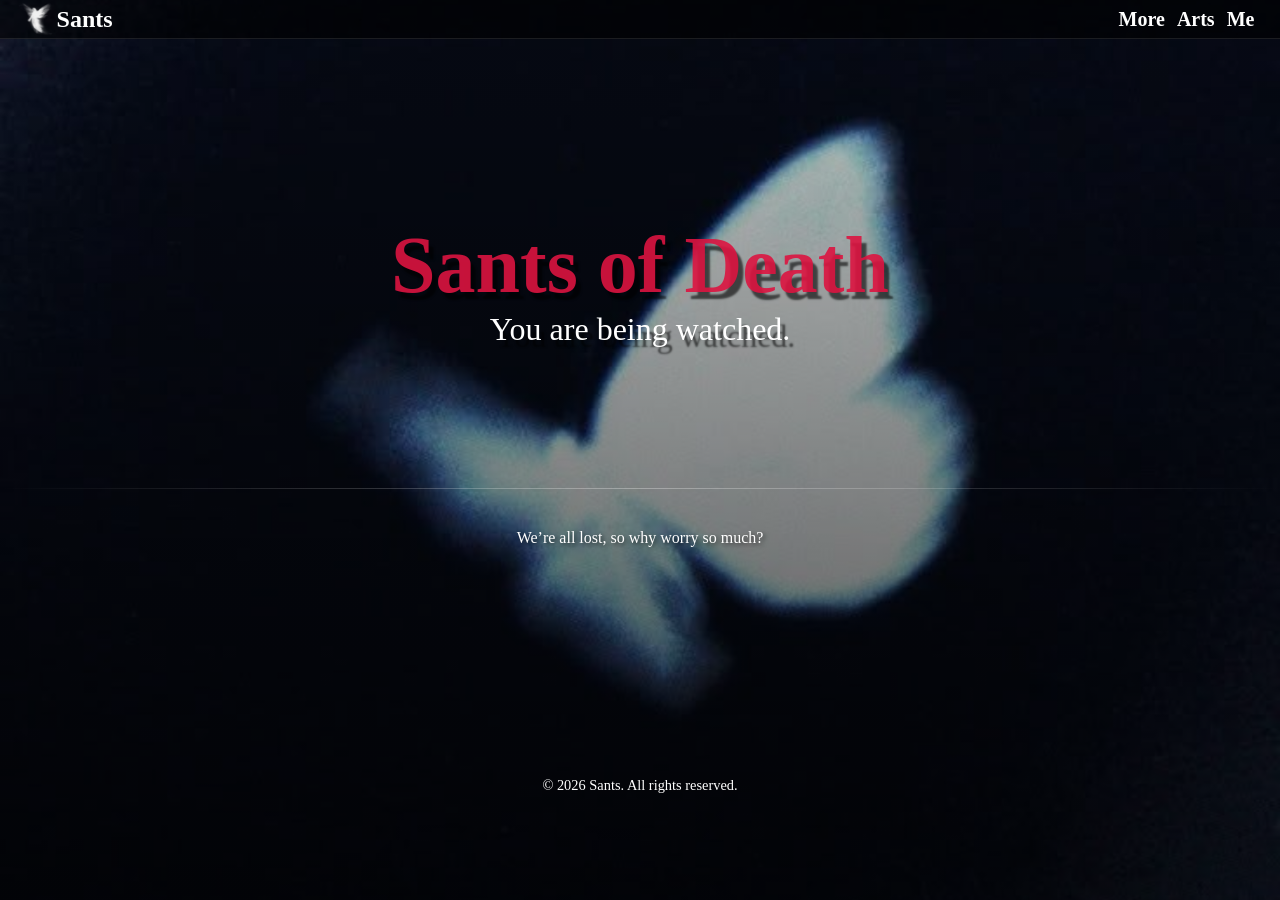
<file: index.html>
<!DOCTYPE html>
<html lang="pt-BR">
<head>
    <meta charset="utf-8">
    <meta name="viewport" content="width=device-width, initial-scale=1.0">
    
    <title>Sants</title>
    <link rel="icon" type="image/png" href="assets/Sants.png">

    <link rel="stylesheet" href="css/style.css">
</head>
<body class="Sants">

    <header class="main-header">
      <div class="logo" id="logo-completa">
          <img src="assets/Sants.png" alt="Sants picture" class="logo-img">
          <a href="index.html" style="text-decoration: none; color: inherit;">
              <span>Sants</span>
          </a>      
      </div>

        <nav class="menu-nav" aria-label="Main navigation">
            <ul>
                <li><a href="more.html">More</a></li>
                <li><a href="arts.html">Arts</a></li>
                <li><a href="me.html">Me</a></li>
            </ul>
        </nav>
    </header>
    
    <main class="container">

        <section class="hero-section">
            <h1>Sants of Death</h1>
            <p>You are being watched.</p>
        </section>

        <hr class="divider">

        <section class="text-home">
            <p>We’re all lost, so why worry so much?</p>
        </section>
    </main>

    <footer class="main-footer">
        <p>&copy; 2026 Sants. All rights reserved.</p>
    </footer>

</body>
</html>
</file>
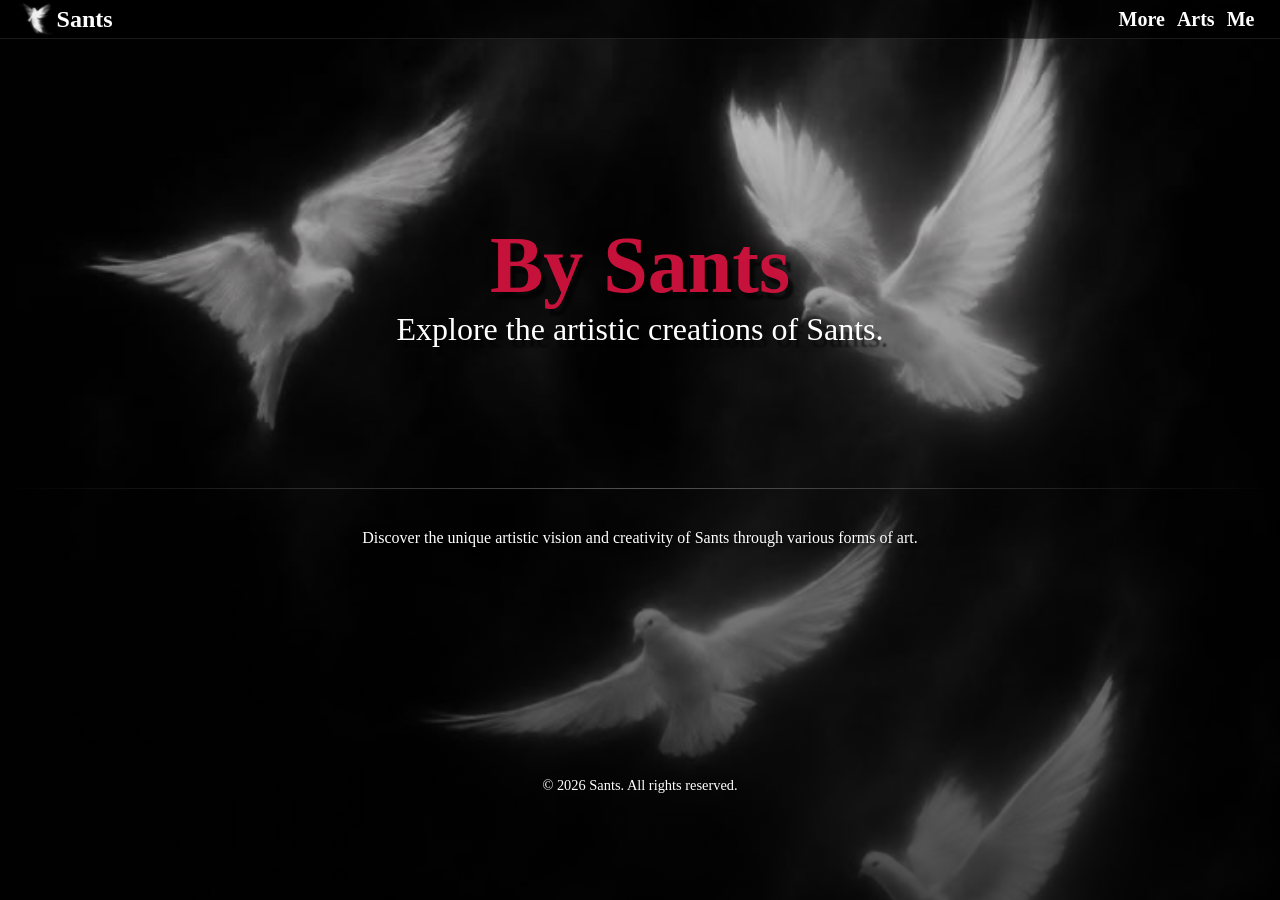
<file: arts.html>
<!DOCTYPE html>
<html lang="en">
<head>
    <meta charset="UTF-8">
    <meta name="viewport" content="width=device-width, initial-scale=1.0">

    <title>Sants</title>
    <link rel="icon" type="image/png" href="assets/Sants.png">
    <link rel="stylesheet" href="css/style.css">
</head>
<body class="arts">

    <header class="main-header">
       <div class="logo" id="logo-completa">
          <img src="assets/Sants.png" alt="Sants picture" class="logo-img">
          <a href="index.html" style="text-decoration: none; color: inherit;">
              <span>Sants</span>
          </a>      
      </div>

        <nav class="menu-nav" aria-label="Main navigation">
            <ul>
                <li><a href="more.html">More</a></li>
                <li><a href="arts.html">Arts</a></li>
                <li><a href="me.html">Me</a></li>
            </ul>
        </nav>
    </header>

    <main class="container">

        <section class="hero-section">
            <h1>By Sants</h1>
            <p>Explore the artistic creations of Sants.</p>
        </section>

        <hr class="divider">

        <section class="text-home">
            <p>Discover the unique artistic vision and creativity of Sants through various forms of art.</p>
        </section>
    </main>

    <footer class="main-footer">
        <p>&copy; 2026 Sants. All rights reserved.</p>
    </footer>
    
</body>
</html>
</file>
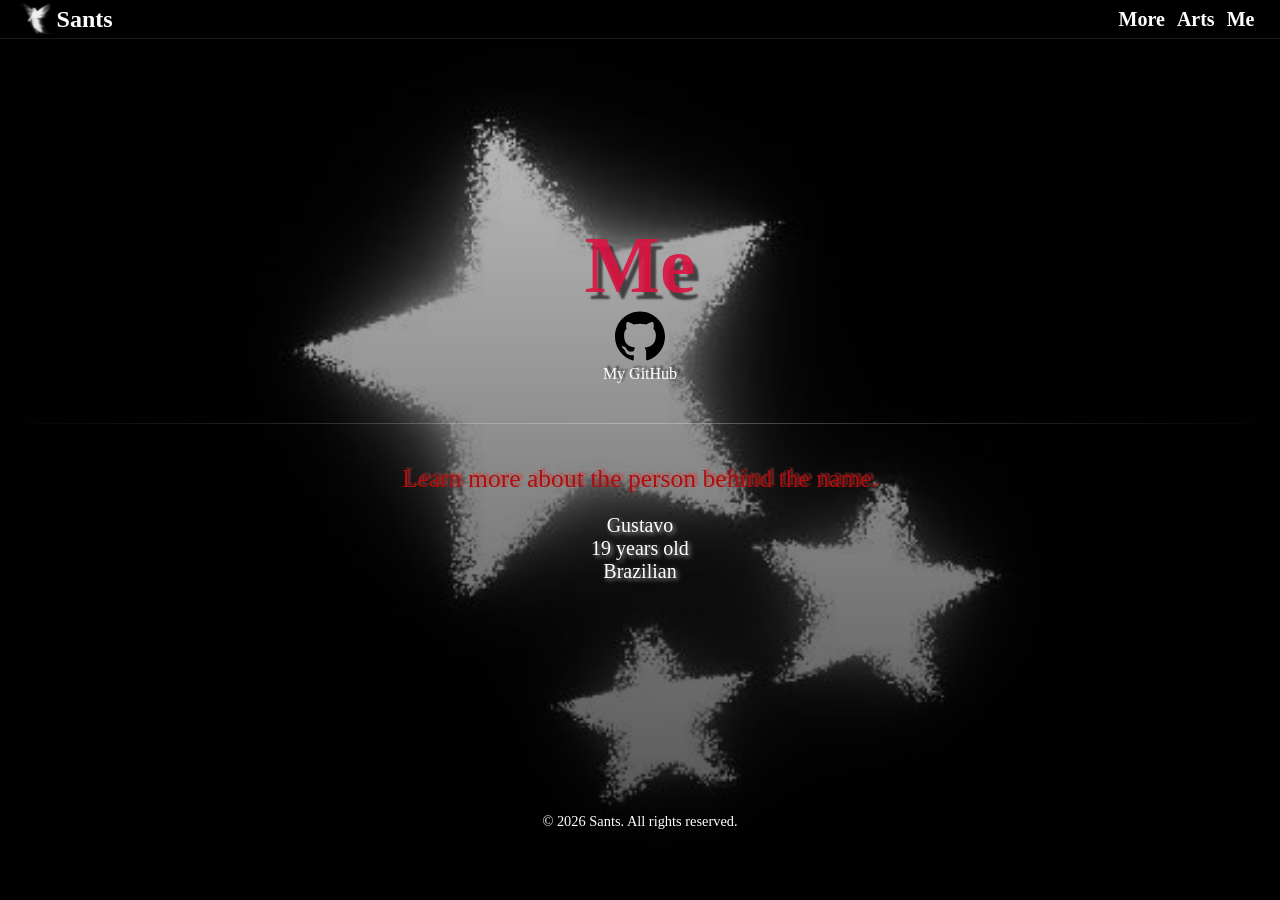
<file: me.html>
<!DOCTYPE html>
<html lang="en">
<head>
    <meta charset="UTF-8">
    <meta name="viewport" content="width=device-width, initial-scale=1.0">
    <title>Sants</title>
    <link rel="icon" type="image/png" href="assets/Sants.png">
    <link rel="stylesheet" href="css/style.css">
</head>

<body class="me">

    <header class="main-header">
       <div class="logo" id="logo-completa">
          <img src="assets/Sants.png" alt="Sants picture" class="logo-img">
          <a href="index.html" style="text-decoration: none; color: inherit;">
              <span>Sants</span>
          </a>      
      </div>

        <nav class="menu-nav" aria-label="Main navigation">
            <ul>
                <li><a href="more.html">More</a></li>
                <li><a href="arts.html">Arts</a></li>
                <li><a href="me.html">Me</a></li>
            </ul>
        </nav>
    </header>

    <main class="container">

        <section class="hero-section">
            <h1>Me</h1>
        </section>

        <section class="button">
            <a href="https://github.com/0Silva111?tab=repositories" target="_blank"><img src="assets/github.svg" alt="GitHub" height="50"></a>
            <p>My GitHub</p>
        </section>

        <hr class="divider">

        <section class="text-about-me">
            <p>Learn more about the person behind the name.</p>
        </section>

        <section class="text-me">
            <p>Gustavo</p>
            <p>19 years old</p>
            <p>Brazilian</p>
        </section>
    </main>

    <footer class="main-footer">
        <p>&copy; 2026 Sants. All rights reserved.</p>
    </footer>
</body>
</html>
</file>
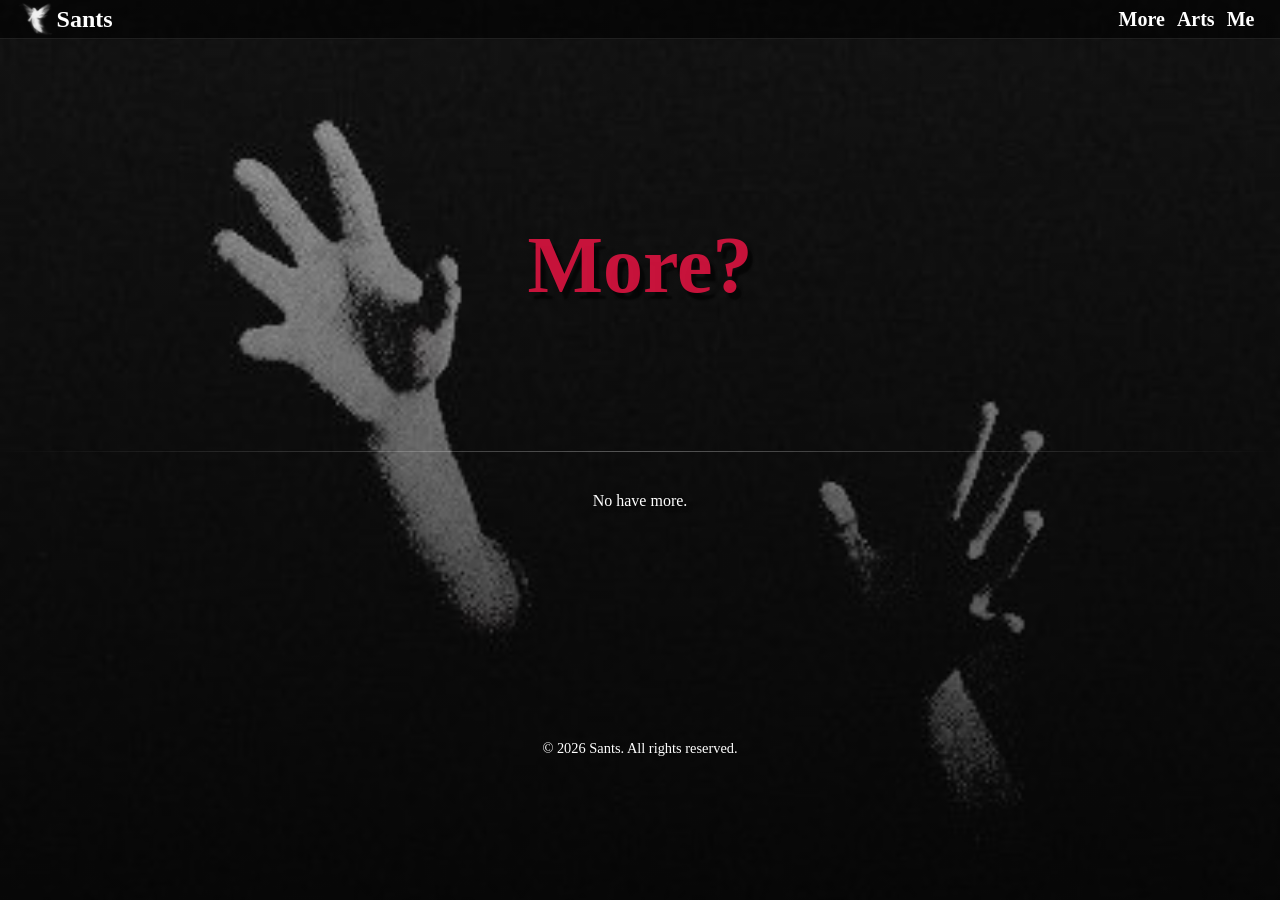
<file: more.html>
<!DOCTYPE html>
<html lang="en">
<head>
    <meta charset="UTF-8">
    <meta name="viewport" content="width=device-width, initial-scale=1.0">

    <title>Sants</title>
    <link rel="icon" type="image/png" href="assets/Sants.png">

    <link rel="stylesheet" href="css/style.css">
</head>
<body class="more">

    <header class="main-header">
        <div class="logo" id="logo-completa">
          <img src="assets/Sants.png" alt="Sants picture" class="logo-img">
          <a href="index.html" style="text-decoration: none; color: inherit;">
              <span>Sants</span>
          </a>      
      </div>

        <nav class="menu-nav" aria-label="Main navigation">
            <ul>
                <li><a href="more.html">More</a></li>
                <li><a href="arts.html">Arts</a></li>
                <li><a href="me.html">Me</a></li>
            </ul>
        </nav>
    </header>

    <main class="container">

        <section class="hero-section">
            <h1>More?</h1>
        </section>

        <hr class="divider">

        <section class="text-home">
            <p>No have more.</p>
        </section>
    </main>

    <footer class="main-footer">
        <p>&copy; 2026 Sants. All rights reserved.</p>
    </footer>
    
</body>
</html>
</file>
<file: css/style.css>
/* Reset global para evitar margens fantasma e barras brancas */
* {
    margin: 0;
    padding: 0;
    box-sizing: border-box;
}

html {
    max-width: 100vw;
    overflow-x: hidden;
    width: 100%;
    height: 100%;
    background-color: #000000;
}

/* Base comum para todas as páginas */
body {
    width: 100%;
    min-height: 100dvh;
    padding-top: 120px;
    background-color: #000000;
    font-family: 'Georgia', serif;
    color: #ffffff;
    display: block;
}

/* Seções de background para cada página */
body.Sants {
    background-image: linear-gradient(rgba(0, 0, 0, 0.2), rgba(0, 0, 0, 0.7)), url('../assets/butterfly.jpg');
    background-size: cover;
    background-position: center center;
    background-repeat: no-repeat;
}

body.more {
    background-image: linear-gradient(rgba(0, 0, 0, 0.2), rgba(0, 0, 0, 0.7)), url('../assets/panic.jpg');
    background-size: cover;
    background-position: center center;
    background-repeat: no-repeat;
}

body.arts {
    background-image: linear-gradient(rgba(0, 0, 0, 0.2), rgba(0, 0, 0, 0.7)), url('../assets/birds.jpg');
    background-size: cover;
    background-position: center center;
    background-repeat: no-repeat;
}

body.me {
    background-image: linear-gradient(rgba(0, 0, 0, 0.2), rgba(0, 0, 0, 0.7)), url('../assets/stars.jpg');
    background-size: cover;
    background-position: center center;
    background-repeat: no-repeat;
}

/* Header and Navigation */

.main-header {
    display: flex;
    justify-content: space-between;
    align-items: center;
    padding: 0 2%;
    background: rgba(0, 0, 0, 0.6);
    backdrop-filter: var(--glass-blur);
    -webkit-backdrop-filter: var(--glass-blur);
    border-bottom: 1px solid rgba(255, 255, 255, 0.1);
    position: fixed;
    top: 0;
    left: 0;
    right: 0;
    z-index: 1000;
    -webkit-user-select: none;
    -moz-user-select: none;
    -ms-user-select: none;
    user-select: none;
}

.logo {
    font-size: 1.5rem;
    font-weight: bold;
    display: flex;
    align-items: center;
    gap: 10px;
}

.logo img {
    object-fit: cover;
    max-height: 38px;
    margin-left: -10px;
}

.logo span {
    font-family: 'Georgia', serif;
    margin-left: -7px;
    font-size: 1.5rem;
    display: flex;
    align-items: center;
}

.menu-nav ul {
    display: flex;
    list-style: none;
    margin: 0;
    padding: 0;
    gap: 12px;
}

.menu-nav ul li a {
    color: white;
    text-decoration: none;
    font-weight: 700;
    font-size: 1.25rem;
    position: relative;
}

/* Page Content */

.hero-section {
    text-align: center;
    padding: 100px 20px;
}

.hero-section h1 {
    font-size: 5rem;
    text-align: center;
    text-shadow: 5px 7px 2px rgba(0, 0, 0, 0.6);
    color: rgba(220, 20, 64, 0.9);
}

.hero-section p {
    font-size: 2rem;
    text-align: center;
    text-shadow: 5px 7px 2px rgba(0, 0, 0, 0.6);
    color: white;
}

.divider {
    border: 0;
    height: 1px;
    background: linear-gradient(to right, rgba(255, 255, 255, 0), rgba(255, 255, 255, 0.3), rgba(255, 255, 255, 0));
    margin: 40px 0;
}

.text-home {
    font-size: 1rem;
    text-align: center;
    text-shadow: 2px 2px 4px rgba(0, 0, 0, 0.6);
    color: white;
    margin-top: 20px;
}

.button {
    text-align: center;
    margin-top: -100px;
    text-shadow: 3px -2px 2px rgba(0, 0, 0, 0.6);
}

.text-about-me {
    font-size: 1.6rem;
    text-align: center;
    text-shadow: 3px -2px 2px rgba(209, 57, 57, 0.6);
    color: rgb(174, 14, 14);
    margin-top: 20px;
}

.text-me {
    font-size: 1.25rem;
    text-align: center;
    text-shadow: 2px 2px 4px rgba(255, 255, 255, 0.6);
    color: white;
    margin-top: 20px;
}

/* Footer */

.main-footer {
    text-align: center;
    padding: 30px;
    color: white;
    font-size: 0.9rem;
    margin-top: 200px;
}
</file>
